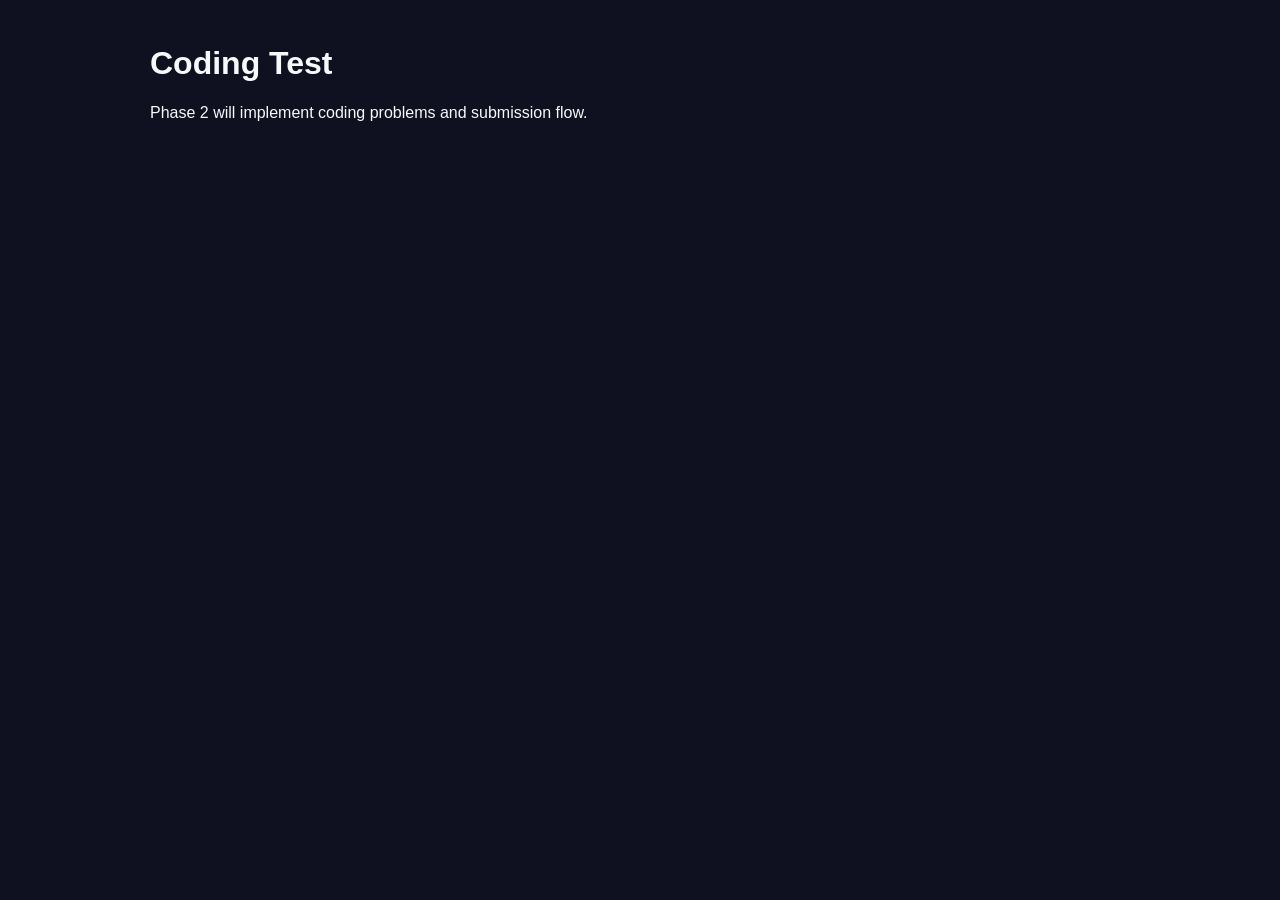
<file: prepwise-main/prepwise-ai/frontend/coding-test.html>
<!-- Coding assessment placeholder (Phase 1). Phase 2 will add editor + test runner. -->
<!doctype html>
<html lang="en">
  <head>
    <meta charset="utf-8" />
    <meta name="viewport" content="width=device-width, initial-scale=1" />
    <title>Coding Test - PrepWise AI</title>
    <link rel="stylesheet" href="css/style.css" />
  </head>
  <body>
    <main class="container">
      <h1>Coding Test</h1>
      <p>Phase 2 will implement coding problems and submission flow.</p>
    </main>

    <script src="js/auth.js"></script>
    <script src="js/coding.js"></script>
  </body>
</html>
</file>
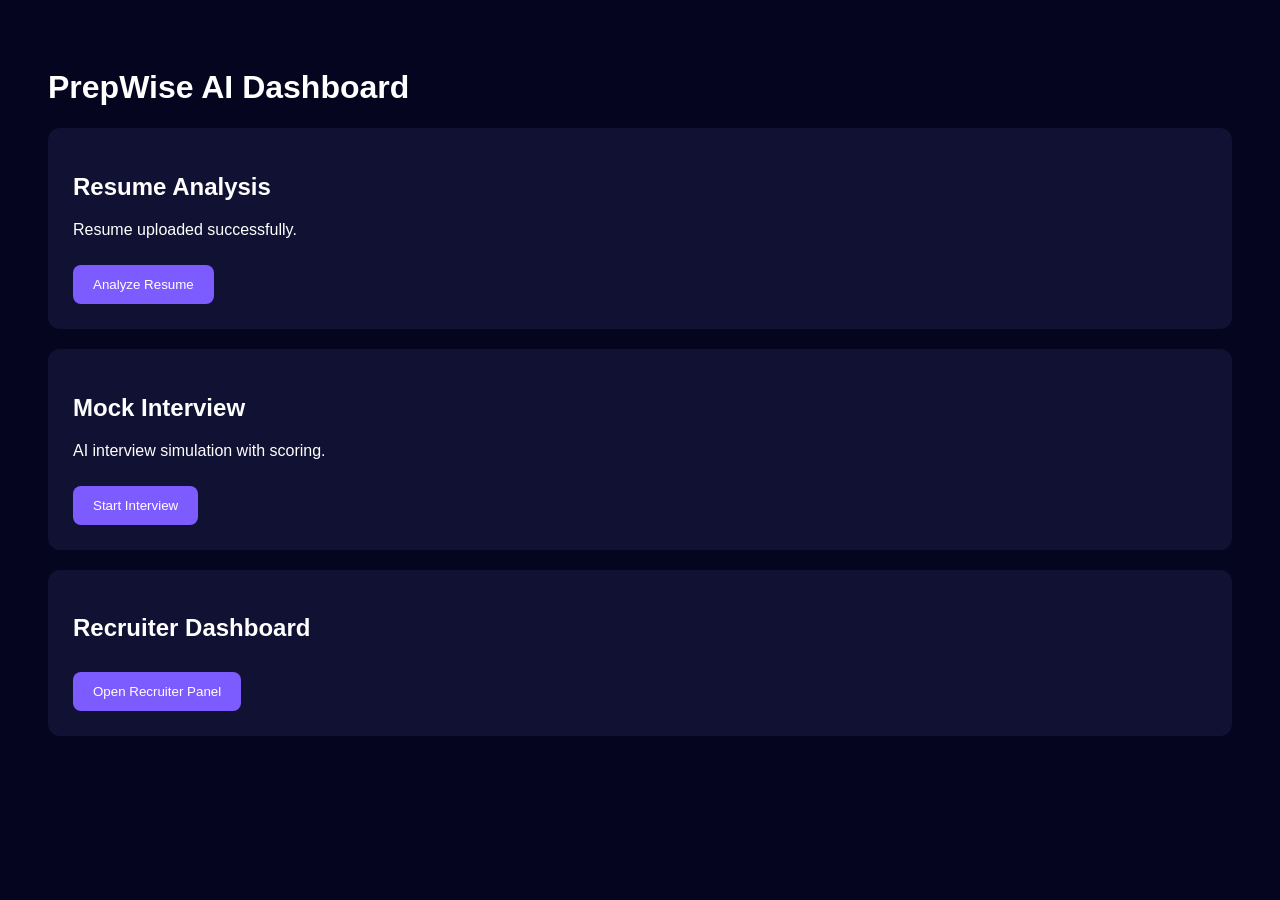
<file: prepwise-main/prepwise-ai/frontend/dashboard.html>
<!DOCTYPE html>
<html>
<head>
  <title>Dashboard</title>
  <style>
    body {
      background: #050520;
      color: white;
      font-family: Arial;
      padding: 40px;
    }

    .card {
      background: #111133;
      padding: 25px;
      margin-top: 20px;
      border-radius: 12px;
    }

    button {
      padding: 12px 20px;
      margin-top: 10px;
      border: none;
      border-radius: 8px;
      background: #7c5cff;
      color: white;
      cursor: pointer;
    }
  </style>
</head>
<body>
  <h1>PrepWise AI Dashboard</h1>

  <div class="card">
    <h2>Resume Analysis</h2>
    <p>Resume uploaded successfully.</p>
    <button onclick="alert('Skills Extracted: Python, SQL, FastAPI, HTML, CSS')">
      Analyze Resume
    </button>
  </div>

  <div class="card">
    <h2>Mock Interview</h2>
    <p>AI interview simulation with scoring.</p>
    <button onclick="window.location.href='interview.html'">
      Start Interview
    </button>
  </div>

  <div class="card">
    <h2>Recruiter Dashboard</h2>
    <button onclick="window.location.href='recruiter.html'">
      Open Recruiter Panel
    </button>
  </div>
</body>
</html>
</file>
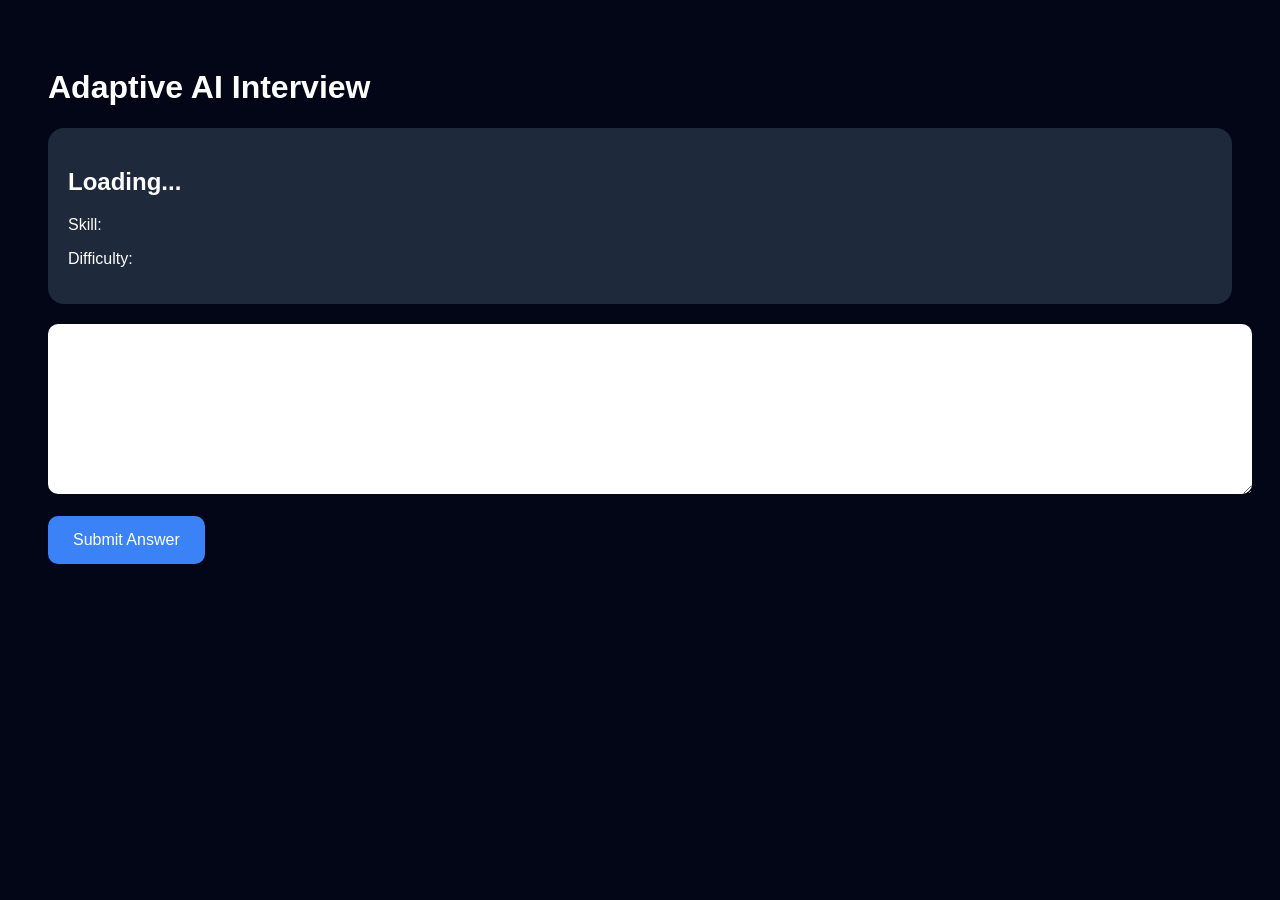
<file: prepwise-main/prepwise-ai/frontend/interview.html>
<!doctype html>
<html lang="en">

<head>

  <meta charset="UTF-8">

  <title>AI Interview</title>

  <style>

    body{
      background:#020617;
      color:white;
      font-family:Arial;
      padding:40px;
    }

    .card{
      background:#1e293b;
      padding:20px;
      border-radius:16px;
      margin-bottom:20px;
    }

    textarea{
      width:100%;
      height:150px;
      padding:10px;
      border:none;
      border-radius:10px;
    }

    button{
      padding:15px 25px;
      background:#3b82f6;
      color:white;
      border:none;
      border-radius:10px;
      cursor:pointer;
      font-size:16px;
    }

  </style>

</head>

<body>

<h1>Adaptive AI Interview</h1>

<div class="card">

    <h2 id="question">Loading...</h2>

    <p>
      Skill:
      <span id="skill"></span>
    </p>

    <p>
      Difficulty:
      <span id="difficulty"></span>
    </p>

</div>

<textarea id="answer"></textarea>

<br><br>

<button onclick="submitAnswer()">
  Submit Answer
</button>

<script src="js/interview.js"></script>

<script>

startInterview(1)

</script>

</body>

</html>
</file>
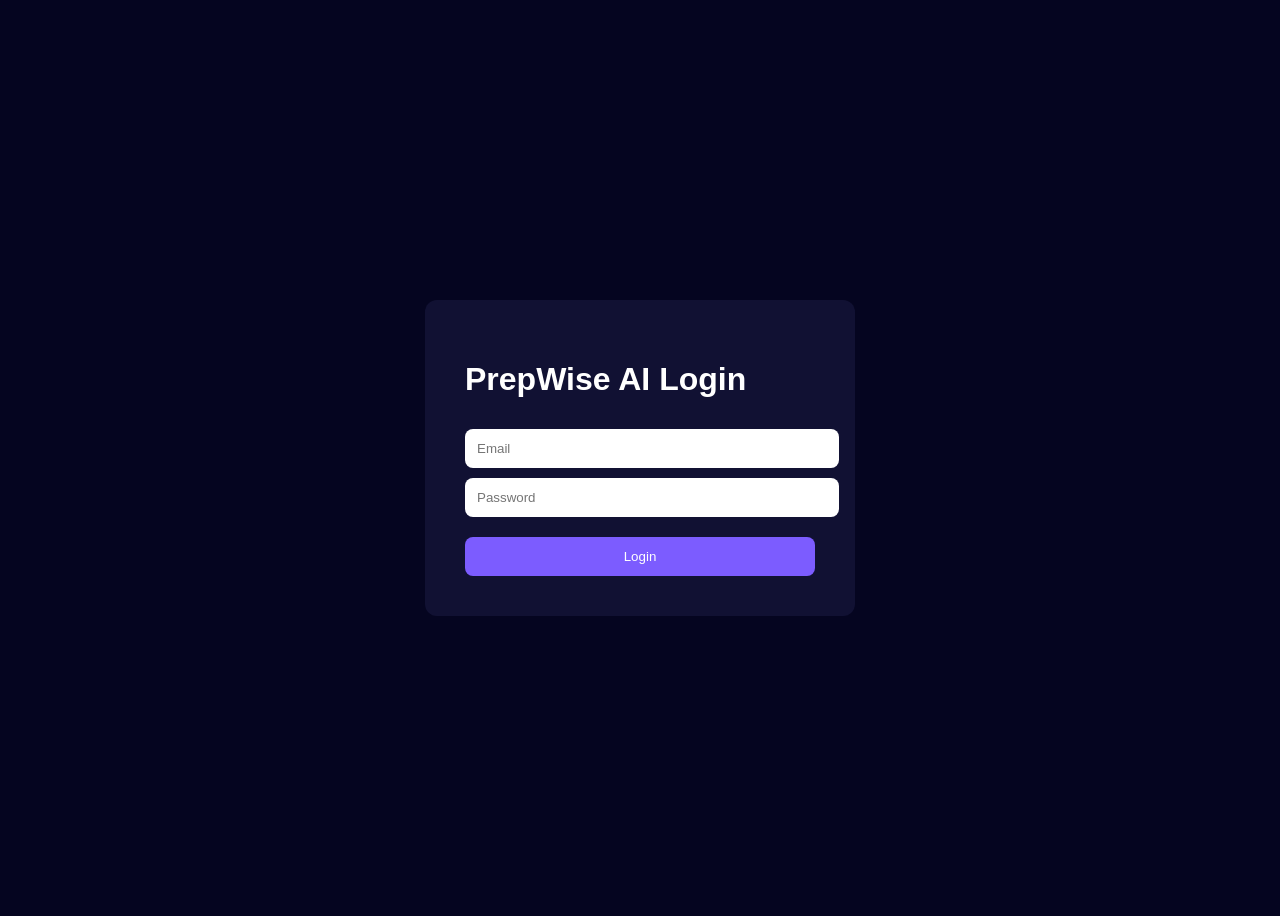
<file: prepwise-main/prepwise-ai/frontend/login.html>
<!DOCTYPE html>
<html>
<head>
  <title>Login - PrepWise AI</title>
  <style>
    body {
      background: #050520;
      color: white;
      font-family: Arial;
      display: flex;
      justify-content: center;
      align-items: center;
      height: 100vh;
    }

    .box {
      background: #111133;
      padding: 40px;
      border-radius: 12px;
      width: 350px;
    }

    input {
      width: 100%;
      padding: 12px;
      margin-top: 10px;
      border-radius: 8px;
      border: none;
    }

    button {
      width: 100%;
      padding: 12px;
      margin-top: 20px;
      background: #7c5cff;
      color: white;
      border: none;
      border-radius: 8px;
      cursor: pointer;
    }
  </style>
</head>
<body>
  <div class="box">
    <h1>PrepWise AI Login</h1>

    <input type="email" placeholder="Email" />
    <input type="password" placeholder="Password" />

    <button onclick="login()">Login</button>
  </div>

  <script>
    function login() {
      alert("Login Successful!");
      window.location.href = "dashboard.html";
    }
  </script>
</body>
</html>
</file>
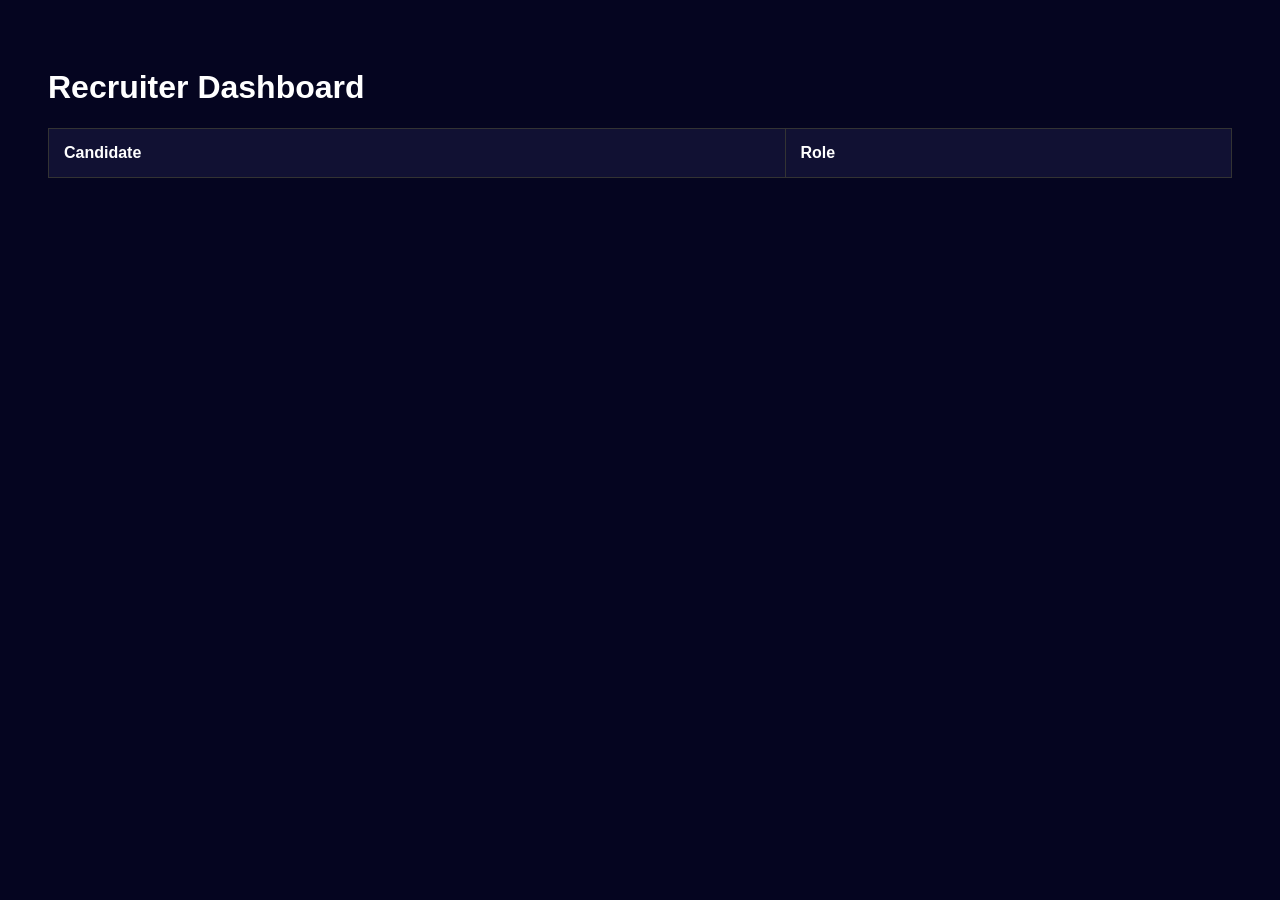
<file: prepwise-main/prepwise-ai/frontend/recruiter.html>
<!DOCTYPE html>
<html>
<head>
  <title>Recruiter Dashboard</title>
  <style>
    body {
      background: #050520;
      color: white;
      font-family: Arial;
      padding: 40px;
    }

    table {
      width: 100%;
      border-collapse: collapse;
      margin-top: 20px;
    }

    th, td {
      border: 1px solid #333;
      padding: 15px;
      text-align: left;
    }

    th {
      background: #111133;
    }
  </style>
</head>
<body>
  <h1>Recruiter Dashboard</h1>

  <table>
    <tr>
      <th>Candidate</th>
      <th>Role</th>
</html>
</file>
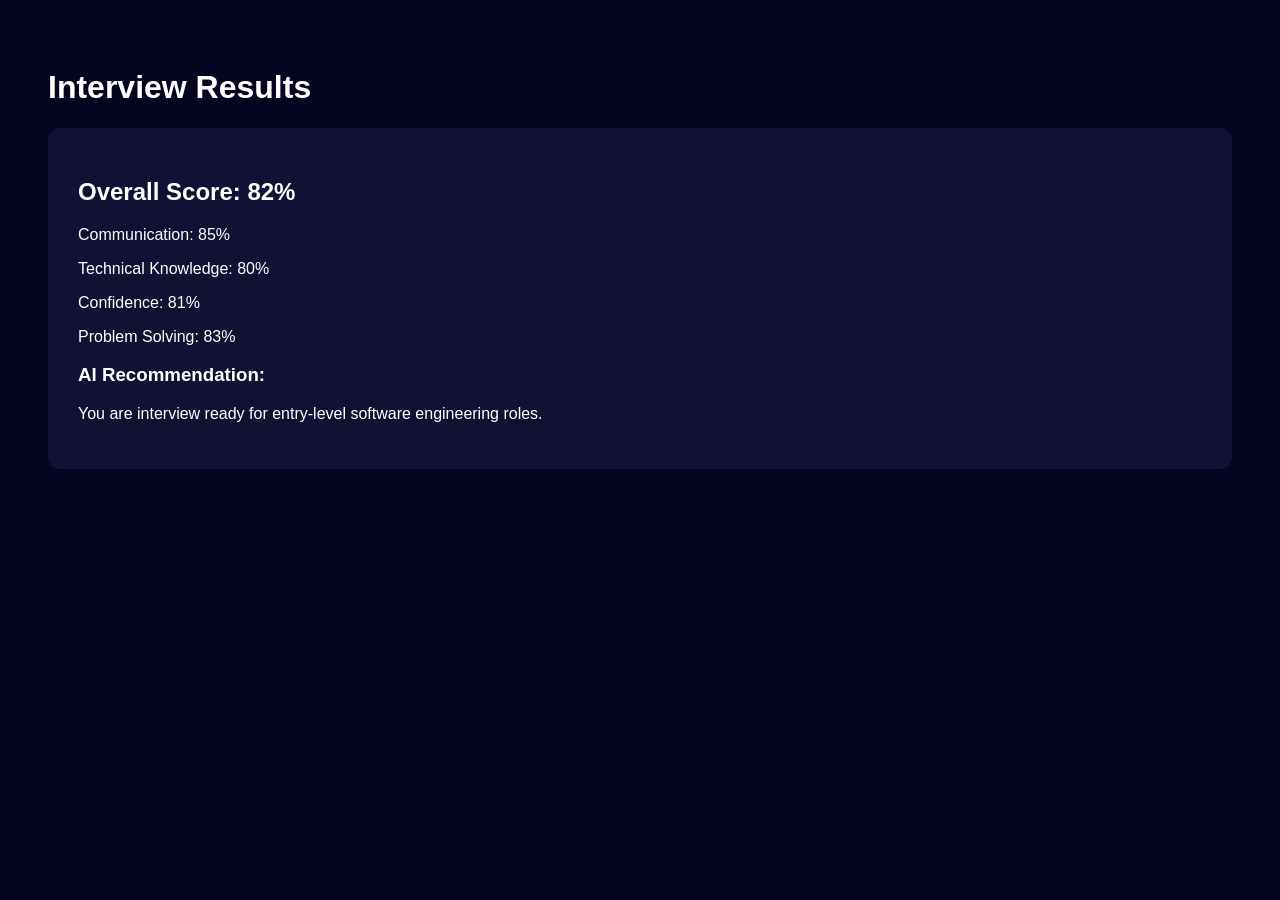
<file: prepwise-main/prepwise-ai/frontend/results.html>
<!DOCTYPE html>
<html>
<head>
  <title>Results</title>
  <style>
    body {
      background: #050520;
      color: white;
      font-family: Arial;
      padding: 40px;
    }

    .score {
      background: #111133;
      padding: 30px;
      border-radius: 12px;
      margin-top: 20px;
    }
  </style>
</head>
<body>
  <h1>Interview Results</h1>

  <div class="score">
    <h2>Overall Score: 82%</h2>
    <p>Communication: 85%</p>
    <p>Technical Knowledge: 80%</p>
    <p>Confidence: 81%</p>
    <p>Problem Solving: 83%</p>

    <h3>AI Recommendation:</h3>
    <p>You are interview ready for entry-level software engineering roles.</p>
  </div>
</body>
</html>
</file>
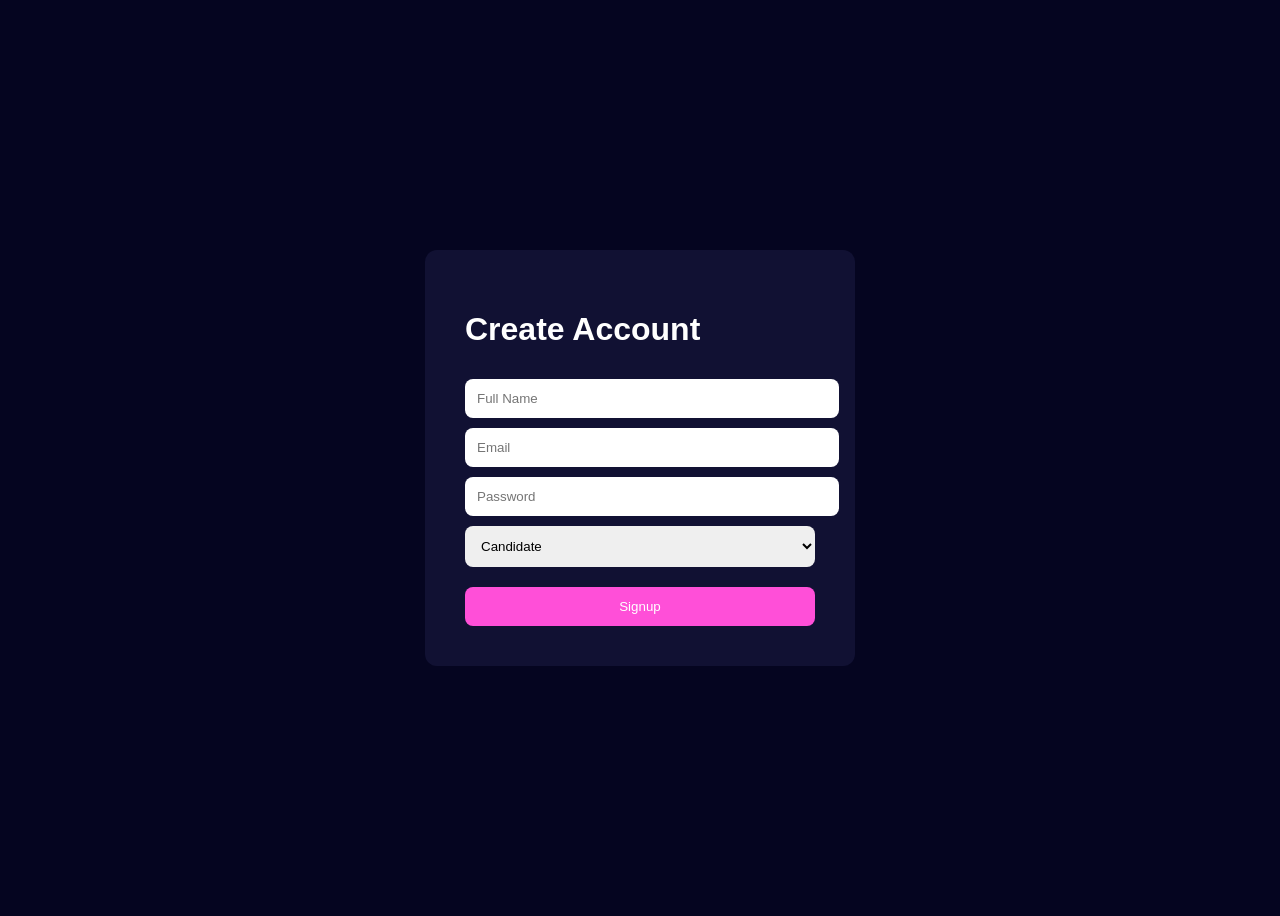
<file: prepwise-main/prepwise-ai/frontend/signup.html>
<!DOCTYPE html>
<html>
<head>
  <title>Signup - PrepWise AI</title>
  <style>
    body {
      background: #050520;
      color: white;
      font-family: Arial;
      display: flex;
      justify-content: center;
      align-items: center;
      height: 100vh;
    }

    .box {
      background: #111133;
      padding: 40px;
      border-radius: 12px;
      width: 350px;
    }

    input, select {
      width: 100%;
      padding: 12px;
      margin-top: 10px;
      border-radius: 8px;
      border: none;
    }

    button {
      width: 100%;
      padding: 12px;
      margin-top: 20px;
      background: #ff4fd8;
      color: white;
      border: none;
      border-radius: 8px;
      cursor: pointer;
    }
  </style>
</head>
<body>
  <div class="box">
    <h1>Create Account</h1>

    <input type="text" placeholder="Full Name" />
    <input type="email" placeholder="Email" />
    <input type="password" placeholder="Password" />

    <select>
      <option>Candidate</option>
      <option>Recruiter</option>
    </select>

    <button onclick="signup()">Signup</button>
  </div>

  <script>
    function signup() {
      alert("Signup Successful!");
      window.location.href = "dashboard.html";
    }
  </script>
</body>
</html>
</file>
<file: prepwise-main/prepwise-ai/frontend/css/style.css>
/*
Global styles for PrepWise AI (Phase 1 placeholder).
Phase 2 will implement the full design system: palette, typography,
glassmorphism cards, responsive layout, and animations.
*/

:root {
  --primary: #6c63ff;
  --accent: #ff6584;
  --success: #43aa8b;
  --warning: #f4a261;
  --dark: #1a1a2e;
  --light: #f8f9fa;
}

body {
  margin: 0;
  font-family: Arial, Helvetica, sans-serif;
  background: #0f1020;
  color: var(--light);
}

.container {
  width: 100%;
  max-width: 980px;
  margin: 0 auto;
  padding: 24px;
}

.navbar {
  display: flex;
  justify-content: space-between;
  align-items: center;
  padding: 16px 24px;
  background: rgba(255, 255, 255, 0.05);
}

.logo {
  font-weight: 800;
}

.btn {
  display: inline-block;
  padding: 10px 14px;
  border-radius: 10px;
  color: var(--light);
  text-decoration: none;
  background: rgba(255, 255, 255, 0.08);
}

.btn-primary {
  background: linear-gradient(90deg, var(--primary), var(--accent));
}
.chart-section{
    display:grid;
    grid-template-columns:1fr 1fr;
    gap:25px;
    margin-top:40px;
}

.chart-card{
    background:#111827;
    padding:25px;
    border-radius:20px;
    box-shadow:0 0 20px rgba(0,0,0,0.3);
}

canvas{
    margin-top:20px;
}
.insight-box{
    background:#111827;
    padding:30px;
    border-radius:20px;
    margin-top:35px;
    border-left:5px solid #38bdf8;
    box-shadow:0 0 20px rgba(0,0,0,0.3);
}

.insight-box h2{
    margin-bottom:20px;
    color:#38bdf8;
}

.insight-box p{
    line-height:1.9;
    font-size:17px;
}
</file>
